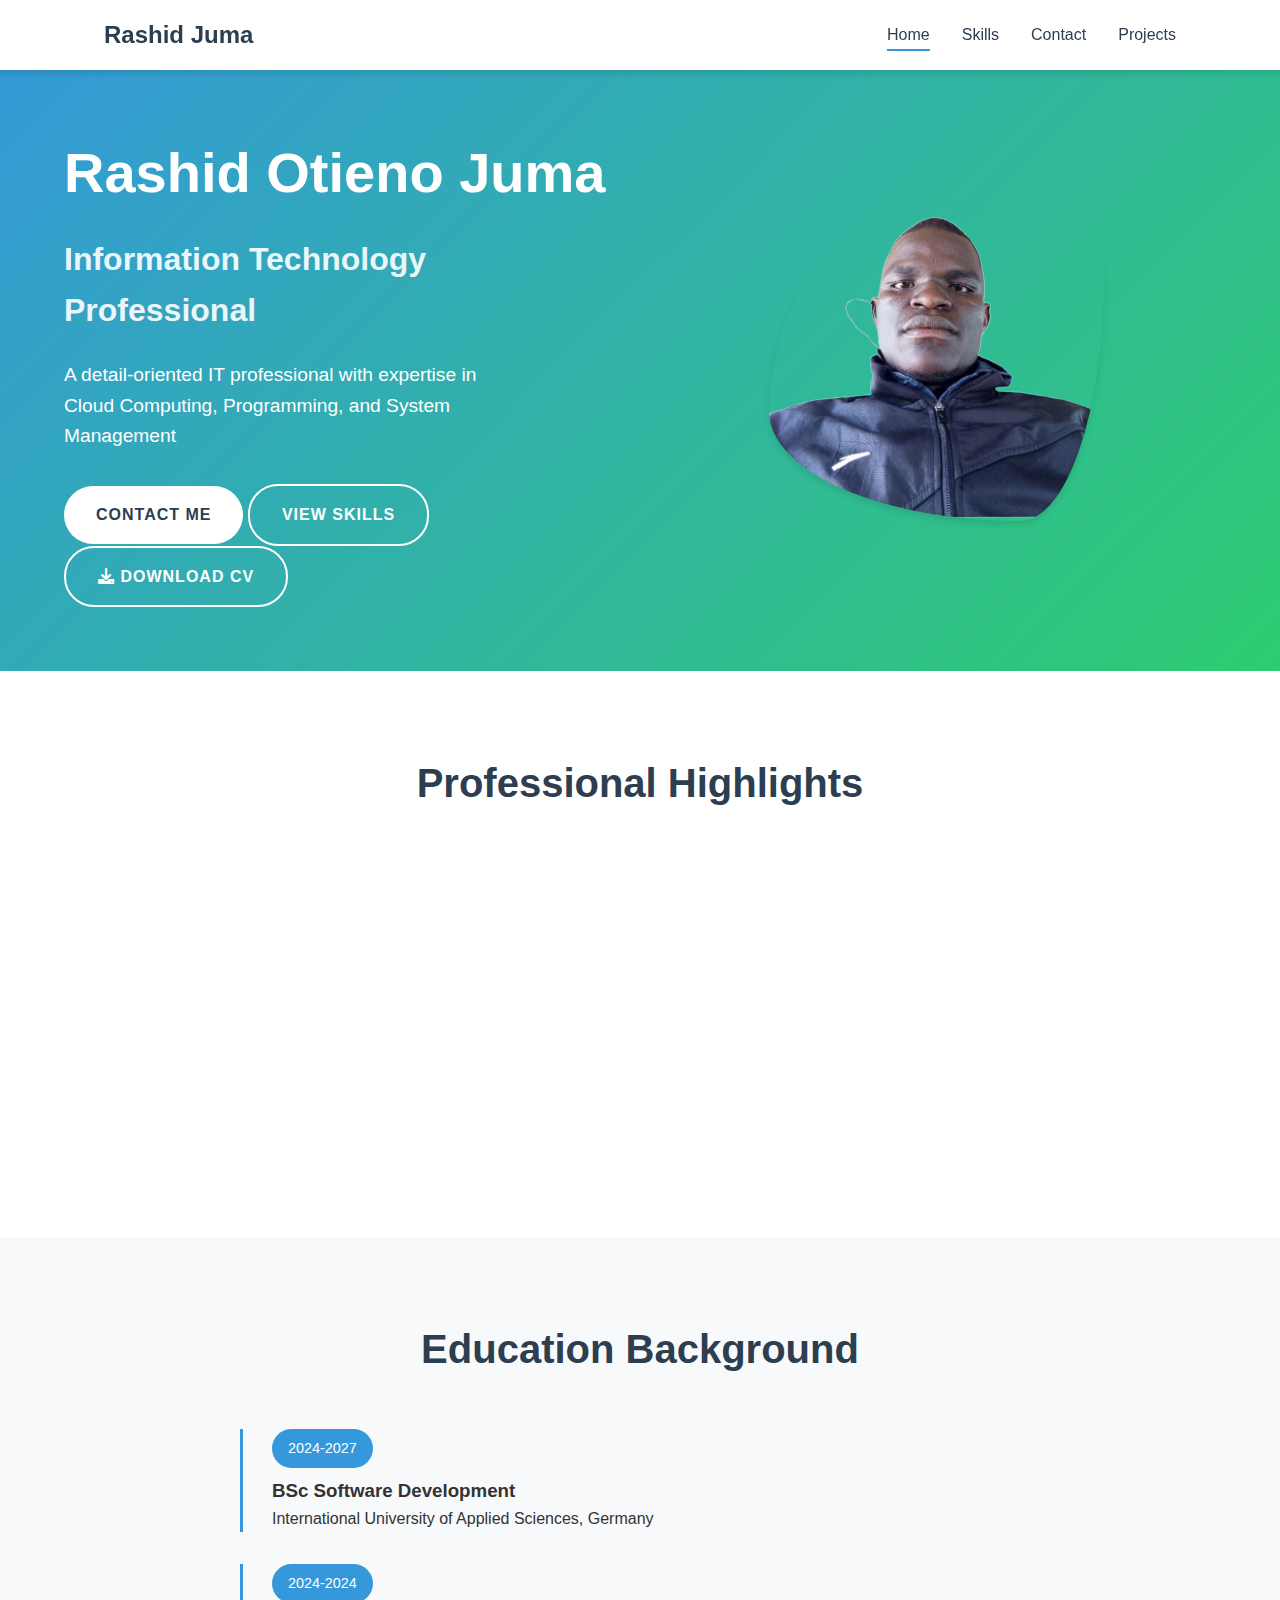
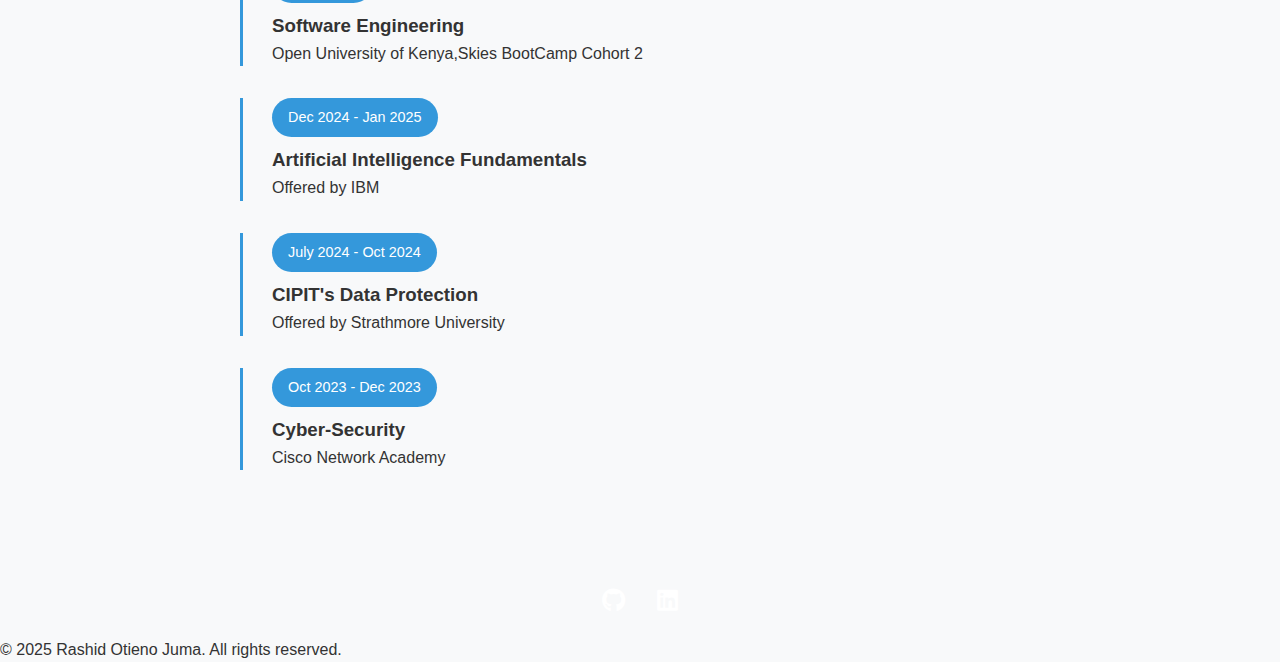
<file: index.html>
<!DOCTYPE html>
<html lang="en">
<head>
    <meta charset="UTF-8">
    <meta name="viewport" content="width=device-width, initial-scale=1.0">
    <title>Rashid Otieno Juma - Portfolio</title>
    <link rel="icon" href="images/fav.png" type="images/fav.png">
    <link rel="stylesheet" href="styles/style.css">
    <link rel="stylesheet" href="https://cdnjs.cloudflare.com/ajax/libs/font-awesome/6.0.0-beta3/css/all.min.css">
</head>
<body>
    <header>
        <nav>
            <div class="logo">Rashid Juma</div>
            <ul class="nav-links">
                <li><a href="index.html" class="active">Home</a></li>
                <li><a href="skills.html">Skills</a></li>
                <li><a href="contact.html">Contact</a></li>
                <li><a href="projects.html">Projects</a></li>
            </ul>
            <div class="burger">
                <div class="line1"></div>
                <div class="line2"></div>
                <div class="line3"></div>
            </div>
        </nav>
    </header>

    <section class="hero">
        <div class="hero-content">
            <h1>Rashid Otieno Juma</h1>
            <h2>Information Technology Professional</h2>
            <p>A detail-oriented IT professional with expertise in Cloud Computing, Programming, and System Management</p>
            <div class="cta-buttons">
                <a href="contact.html" class="btn primary-btn">Contact Me</a>
                <a href="skills.html" class="btn secondary-btn">View Skills</a>
                <a href="https://raw.githubusercontent.com/RashidJuma198/Resume/main/Rashid%20Otieno%20Juma%20cv%20(2).pdf" download class="btn secondary-btn">
                    <i class="fas fa-download"></i> Download CV
                </a>
            </div>
        </div>
        <div class="hero-image">
            <img src="images/rashpic.png" alt="Rashid Otieno Juma">
        </div>
    </section>

    <section class="highlights">
        <h2>Professional Highlights</h2>
        <div class="highlight-cards">
            <div class="card">
                <i class="fas fa-laptop-code"></i>
                <h3>Technical Expertise</h3>
                <p>Proficient in Python, C, C++, PHP, JavaScript, Cloud Computing, and Database Management</p>
            </div>
            <div class="card">
                <i class="fas fa-graduation-cap"></i>
                <h3>Education</h3>
                <p>BSc in Software Development at International University of Applied Sciences in Germany</p>
            </div>
            <div class="card">
                <i class="fas fa-certificate"></i>
                <h3>Certifications</h3>
                <p>AWS re/Start, Cyber-Security, Artificial Intelligence Fundamentals, and more</p>
            </div>
            <div class="card">
                <i class="fas fa-users"></i>
                <h3>Professional Experience</h3>
                <p>Attaché at Kenya Marine and Fisheries Research Institute (KMFRI)</p>
            </div>
        </div>
    </section>

    <section class="education">
        <h2>Education Background</h2>
        <div class="timeline">
            <div class="timeline-item">
                <span class="date">2024-2027</span>
                <h3>BSc Software Development</h3>
                <p>International University of Applied Sciences, Germany</p>
            </div>
            <div class="timeline">
                <div class="timeline-item">
                    <span class="date">2024-2024</span>
                    <h3>Software Engineering</h3>
                    <p>Open University of Kenya,Skies BootCamp Cohort 2</p>
                </div>
            <div class="timeline-item">
                <span class="date">Dec 2024 - Jan 2025</span>
                <h3>Artificial Intelligence Fundamentals</h3>
                <p>Offered by IBM</p>
            </div>
            <div class="timeline-item">
                <span class="date">July 2024 - Oct 2024</span>
                <h3>CIPIT's Data Protection</h3>
                <p>Offered by Strathmore University</p>
            </div>
            <div class="timeline-item">
                <span class="date">Oct 2023 - Dec 2023</span>
                <h3>Cyber-Security</h3>
                <p>Cisco Network Academy</p>
            </div>
        </div>
    </section>

    <footer>
        <div class="social-links">
            <a href="https://github.com/RashidJuma198" target="_blank"><i class="fab fa-github"></i></a>
            <a href="https://linkedin.com/in/rashid-juma-963497194" target="_blank"><i class="fab fa-linkedin"></i></a>
        </div>
        <p>&copy; 2025  Rashid Otieno Juma. All rights reserved.</p>
    </footer>

    <script src="js/script.js"></script>
</body>
</html>
</file>
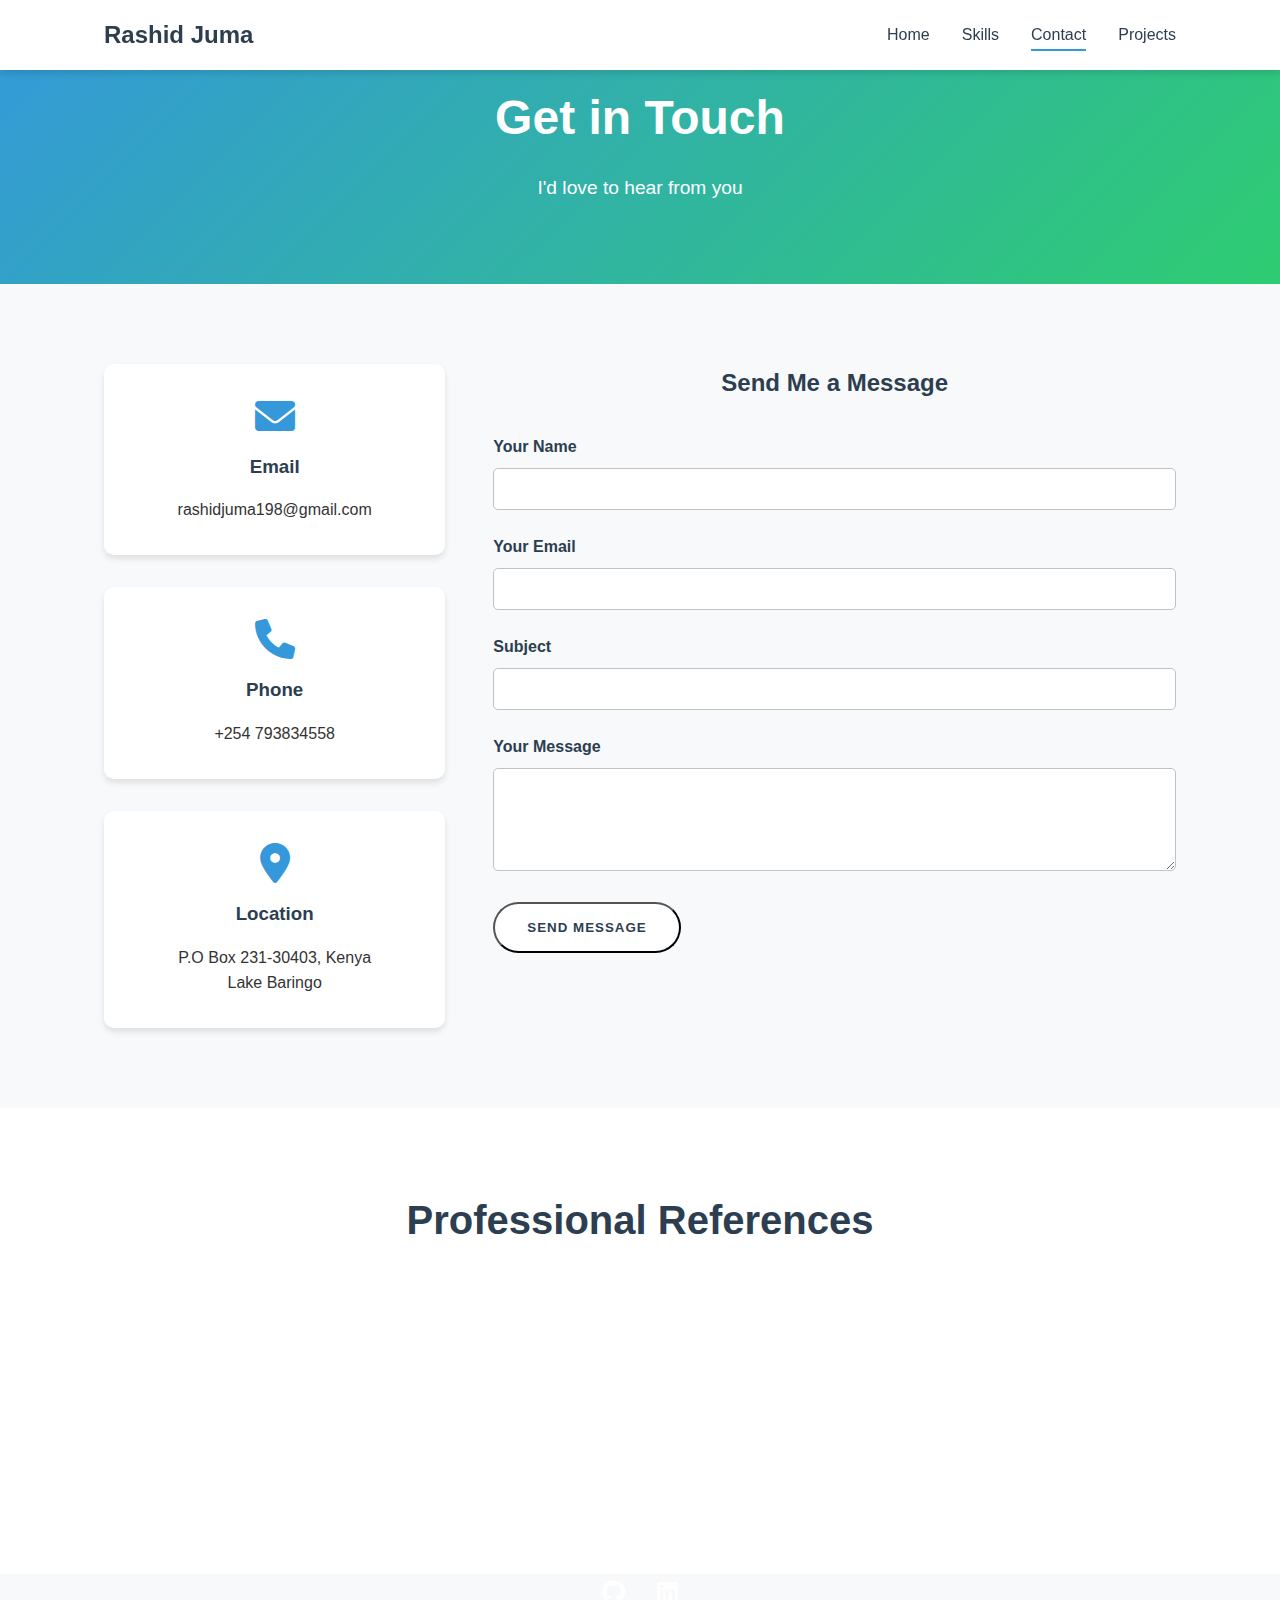
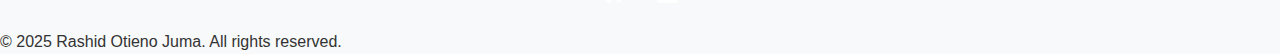
<file: contact.html>
<!DOCTYPE html>
<html lang="en">
<head>
    <meta charset="UTF-8">
    <meta name="viewport" content="width=device-width, initial-scale=1.0">
    <title>Rashid Otieno Juma - Contact</title>
    <link rel="icon" href="images/fav.png" type="images/fav.png">
    <link rel="stylesheet" href="styles/style.css">
    <link rel="stylesheet" href="https://cdnjs.cloudflare.com/ajax/libs/font-awesome/6.0.0-beta3/css/all.min.css">
</head>
<body>
    <header>
        <nav>
            <div class="logo">Rashid Juma</div>
            <ul class="nav-links">
                <li><a href="index.html">Home</a></li>
                <li><a href="skills.html">Skills</a></li>
                <li><a href="contact.html" class="active">Contact</a></li>
                <li><a href="projects.html">Projects</a></li>
            </ul>
            <div class="burger">
                <div class="line1"></div>
                <div class="line2"></div>
                <div class="line3"></div>
            </div>
        </nav>
    </header>

    <section class="page-header">
        <h1>Get in Touch</h1>
        <p>I'd love to hear from you</p>
    </section>

    <section class="contact-container">
        <div class="contact-info">
            <div class="contact-card">
                <i class="fas fa-envelope"></i>
                <h3>Email</h3>
                <p>rashidjuma198@gmail.com</p>
            </div>
            <div class="contact-card">
                <i class="fas fa-phone"></i>
                <h3>Phone</h3>
                <p>+254 793834558</p>
            </div>
            <div class="contact-card">
                <i class="fas fa-map-marker-alt"></i>
                <h3>Location</h3>
                <p>P.O Box 231-30403, Kenya</p>
                <p>Lake Baringo</p>
            </div>
        </div>

        <div class="contact-form">
            <h2>Send Me a Message</h2>
            <form action="https://formspree.io/f/xpwppjzp" method="POST" id="contactForm">
                <div class="form-group">
                    <label for="name">Your Name</label>
                    <input type="text" id="name" name="name" required>
                </div>
                <div class="form-group">
                    <label for="email">Your Email</label>
                    <input type="email" id="email" name="email" required>
                </div>
                <div class="form-group">
                    <label for="subject">Subject</label>
                    <input type="text" id="subject" name="subject" required>
                </div>
                <div class="form-group">
                    <label for="message">Your Message</label>
                    <textarea id="message" name="message" rows="5" required></textarea>
                </div>
                <button type="submit" class="btn primary-btn">Send Message</button>
            </form>
            <div id="formStatus"></div>
        </div>
    </section>

    <section class="references">
        <h2>Professional References</h2>
        <div class="reference-cards">
            <div class="reference-card">
                <h3>Mr. Benjamin Wanyama</h3>
                <p>Senior Lecturer In Software Development</p>
                <p>Emobilis Technology Training Institute</p>
                <!-- <p><i class="fas fa-phone"></i> +254 714 359 957</p>
                <p><i class="fas fa-envelope"></i> kingwanyama01@gmail.com</p> -->
            </div>
            <div class="reference-card">
                <h3>Mr. Anthony Nzuki</h3>
                <p>2X AWS Certified | AWS Cloud Technology Trainer</p>
                <p>Emobilis Technology Training Institute</p>
                <!-- <p><i class="fas fa-phone"></i> +254 703 857 404</p>
                <p><i class="fas fa-envelope"></i> anthony.nzuki@aws.ajiraemobilis.org</p> -->
            </div>
            <div class="reference-card">
                <h3>Dr. Cyprian Odoli</h3>
                <p>Station Coordinator, Kenya Marine and Fisheries Research Institute (KMFRI)</p>
                <p>Baringo Station</p>
                <!-- <p><i class="fas fa-phone"></i> +254 703 825 872</p>
                <p><i class="fas fa-envelope"></i> cogombe@yahoo.com</p> -->
            </div>
        </div>
    </section>

    <footer>
        <div class="social-links">
            <a href="https://github.com/RashidJuma198" target="_blank"><i class="fab fa-github"></i></a>
            <a href="https://linkedin.com/in/rashid-juma-963497194" target="_blank"><i class="fab fa-linkedin"></i></a>
        </div>
        <p>&copy; 2025 Rashid Otieno Juma. All rights reserved.</p>
    </footer>

    <script src="js/script.js"></script>
    <script>
        document.getElementById('contactForm').addEventListener('submit', function(e) {
            e.preventDefault();
            
            const name = document.getElementById('name').value;
            const email = document.getElementById('email').value;
            const subject = document.getElementById('subject').value;
            const message = document.getElementById('message').value;
            
            if (!name || !email || !subject || !message) {
                showFormStatus('error', 'Please fill in all fields');
                return;
            }
            
            // Submit form using fetch API
            fetch('https://formspree.io/f/xpwppjzp', {
                method: 'POST',
                headers: {
                    'Accept': 'application/json',
                    'Content-Type': 'application/json',
                },
                body: JSON.stringify({
                    name: name,
                    email: email,
                    subject: subject,
                    message: message
                })
            })
            .then(response => {
                if (response.ok) {
                    showFormStatus('success', 'Message sent successfully!');
                    document.getElementById('contactForm').reset();
                } else {
                    throw new Error('Error sending message');
                }
            })
            .catch(error => {
                showFormStatus('error', 'Error sending message. Please try again later.');
                console.error('Error sending email:', error);
            });
        });
        
        function showFormStatus(type, message) {
            const statusElement = document.getElementById('formStatus');
            statusElement.classList.remove('success', 'error');
            statusElement.classList.add(type);
            statusElement.textContent = message;
            statusElement.style.display = 'block';
            
            setTimeout(() => {
                statusElement.style.display = 'none';
            }, 5000);
        }
    </script>
</body>
</html>
</file>
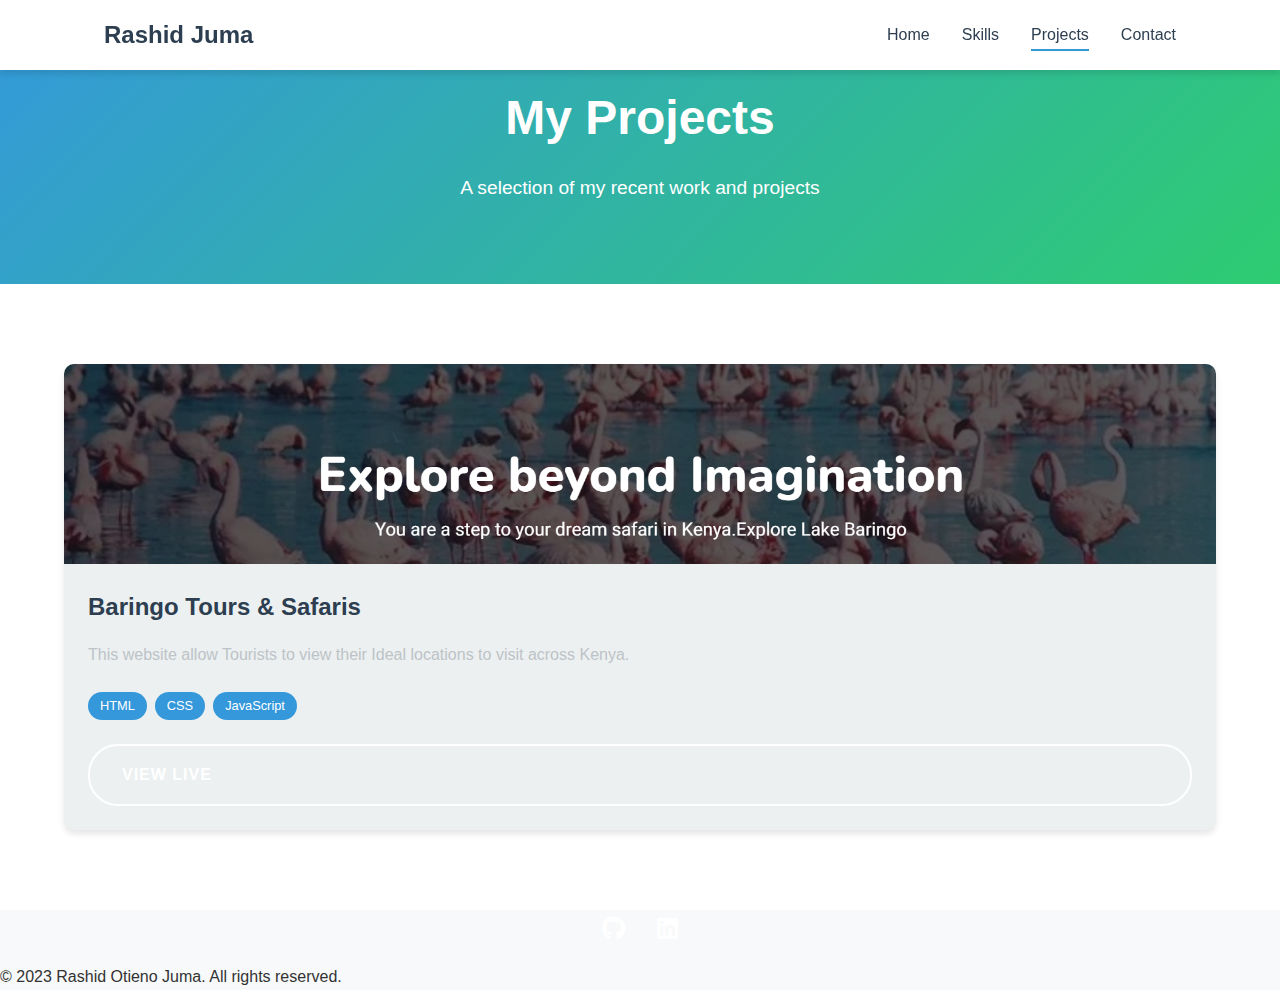
<file: projects.html>
<!DOCTYPE html>
<html lang="en">
<head>
    <meta charset="UTF-8">
    <meta name="viewport" content="width=device-width, initial-scale=1.0">
    <title>Rashid Otieno Juma - Projects</title>
    <link rel="icon" href="images/fav.png" type="images/fav.png">
    <link rel="stylesheet" href="styles/style.css">
    <link rel="stylesheet" href="https://cdnjs.cloudflare.com/ajax/libs/font-awesome/6.0.0-beta3/css/all.min.css">
</head>
<body>
    <header>
        <nav>
            <div class="logo">Rashid Juma</div>
            <ul class="nav-links">
                <li><a href="index.html">Home</a></li>
                <li><a href="skills.html">Skills</a></li>
                <li><a href="projects.html" class="active">Projects</a></li>
                <li><a href="contact.html">Contact</a></li>
            </ul>
            <div class="burger">
                <div class="line1"></div>
                <div class="line2"></div>
                <div class="line3"></div>
            </div>
        </nav>
    </header>

    <section class="page-header">
        <h1>My Projects</h1>
        <p>A selection of my recent work and projects</p>
    </section>

    <section class="projects-container">
        <div class="project-grid">
            <!-- Project 1 -->
            <div class="project-card">
                <div class="project-image">
                    <img src="images/baringo.png" alt="Project placeholder">
                </div>
                <div class="project-content">
                    <h2>Baringo Tours & Safaris</h2>
                    <p>This website allow Tourists to view their Ideal locations to visit across Kenya.</p>
                    <div class="project-tech">
                        <span>HTML</span>
                        <span>CSS</span>
                        <span>JavaScript</span>
                    </div>
                    <div class="project-links">
                        <a href="https://baringotours.com/" class="btn secondary-btn" target="_blank">View Live</a>
                        <!-- <a href="#" class="btn secondary-btn" target="_blank">Live Demo</a> -->
                    </div>
                </div>
            </div>

            <!-- Project 2 -->
            <!-- <div class="project-card">
                <div class="project-image">
                    <img src="images/#" alt="Project placeholder">
                </div>
                <div class="project-content">
                    <h2>Project Title 2</h2>
                    <p>Brief description of the second project. This could include technologies used, challenges overcome, and the impact of the project.</p>
                    <div class="project-tech">
                        <span>Python</span>
                        <span>Django</span>
                        <span>SQL</span>
                    </div> -->
                    <!-- <div class="project-links">
                        <a href="#" class="btn secondary-btn" target="_blank">View Code</a>
                        <a href="#" class="btn secondary-btn" target="_blank">Live Demo</a>
                    </div> -->
                </div>
            </div>

            <!-- Project 3 -->
            <!-- <div class="project-card">
                <div class="project-image">
                    <img src="assets/images/project-placeholder.jpg" alt="Project placeholder">
                </div>
                <div class="project-content">
                    <h2>Project Title 3</h2>
                    <p>Brief description of the third project. This could include technologies used, challenges overcome, and the impact of the project.</p>
                    <div class="project-tech">
                        <span>React</span>
                        <span>Node.js</span>
                        <span>MongoDB</span>
                    </div>
                    <div class="project-links">
                        <a href="#" class="btn secondary-btn" target="_blank">View Code</a>
                        <a href="#" class="btn secondary-btn" target="_blank">Live Demo</a>
                    </div>
                </div>
            </div> -->
        </div>
    </section>

    <footer>
        <div class="social-links">
            <a href="https://github.com/RashidJuma198" target="_blank"><i class="fab fa-github"></i></a>
            <a href="https://linkedin.com/in/rashid-juma-963497194" target="_blank"><i class="fab fa-linkedin"></i></a>
        </div>
        <p>&copy; 2023 Rashid Otieno Juma. All rights reserved.</p>
    </footer>

    <script src="js/script.js"></script>
</body>
</html>
</file>
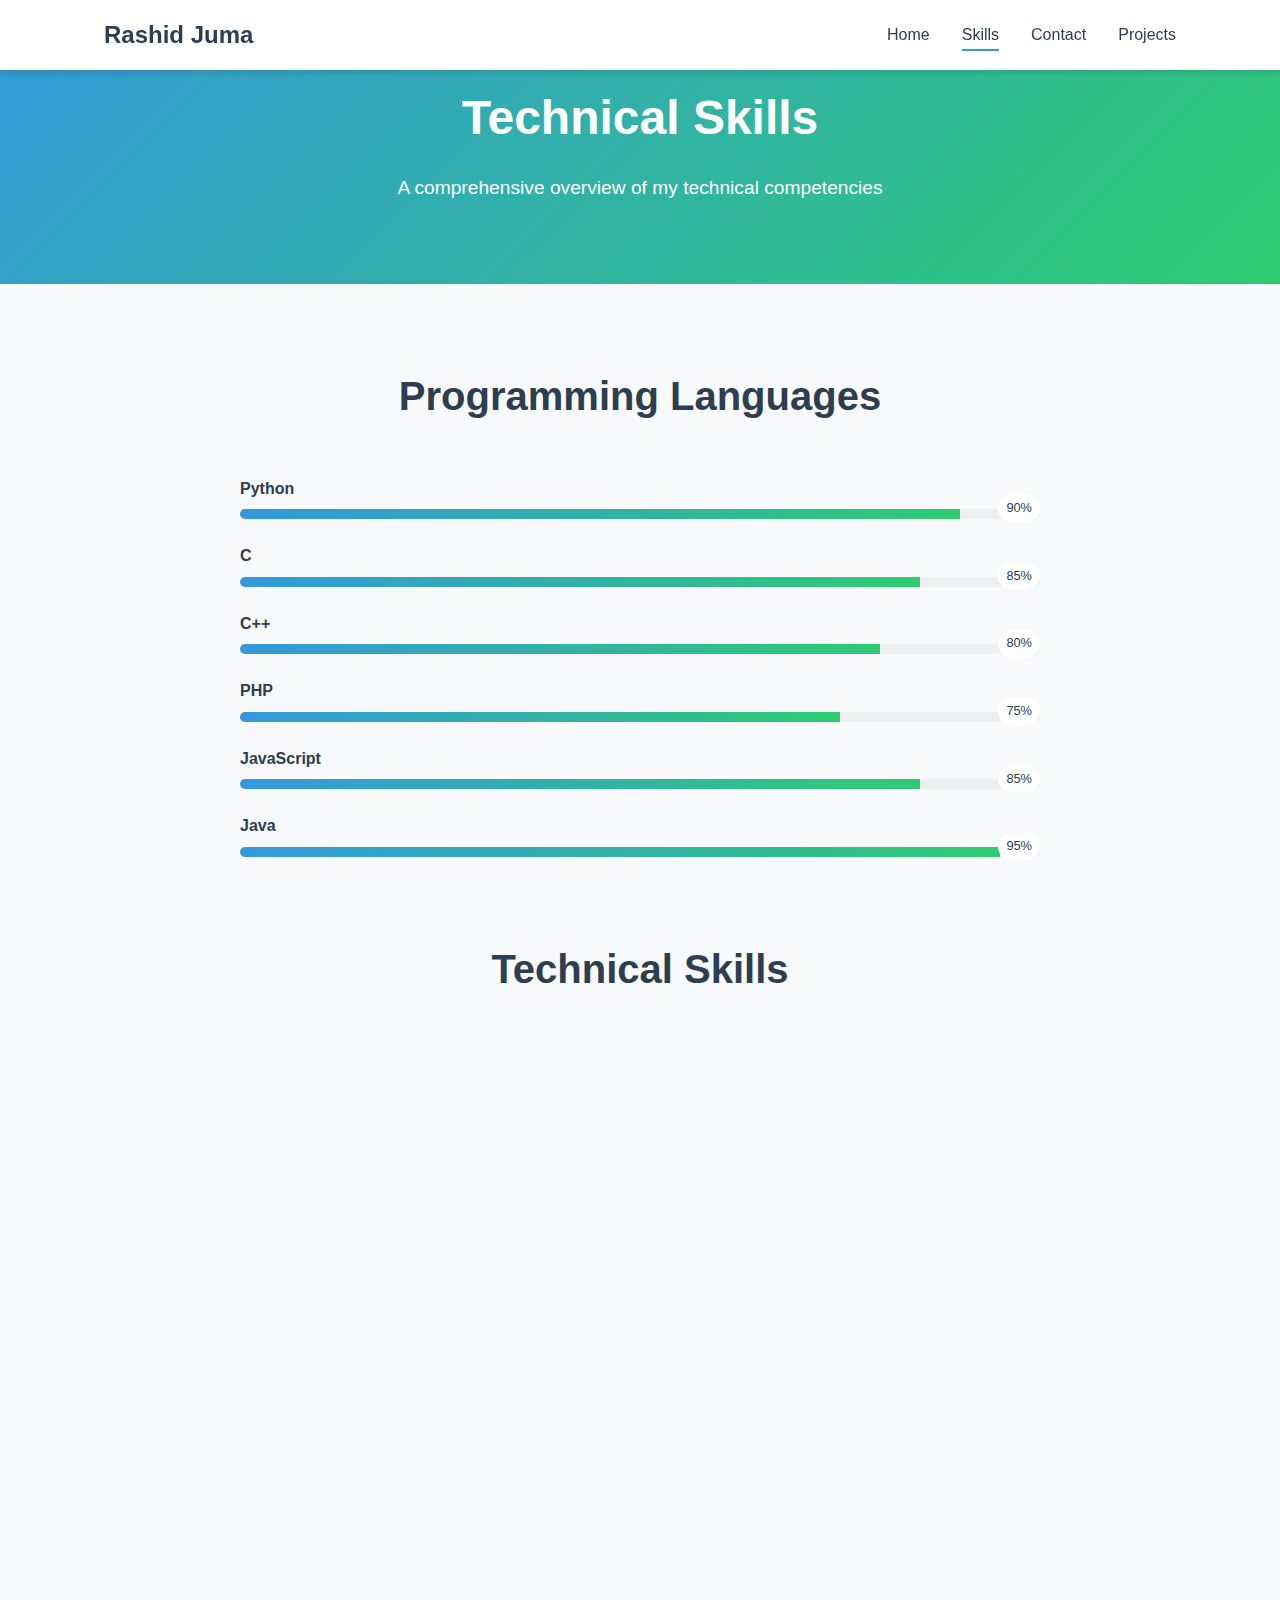
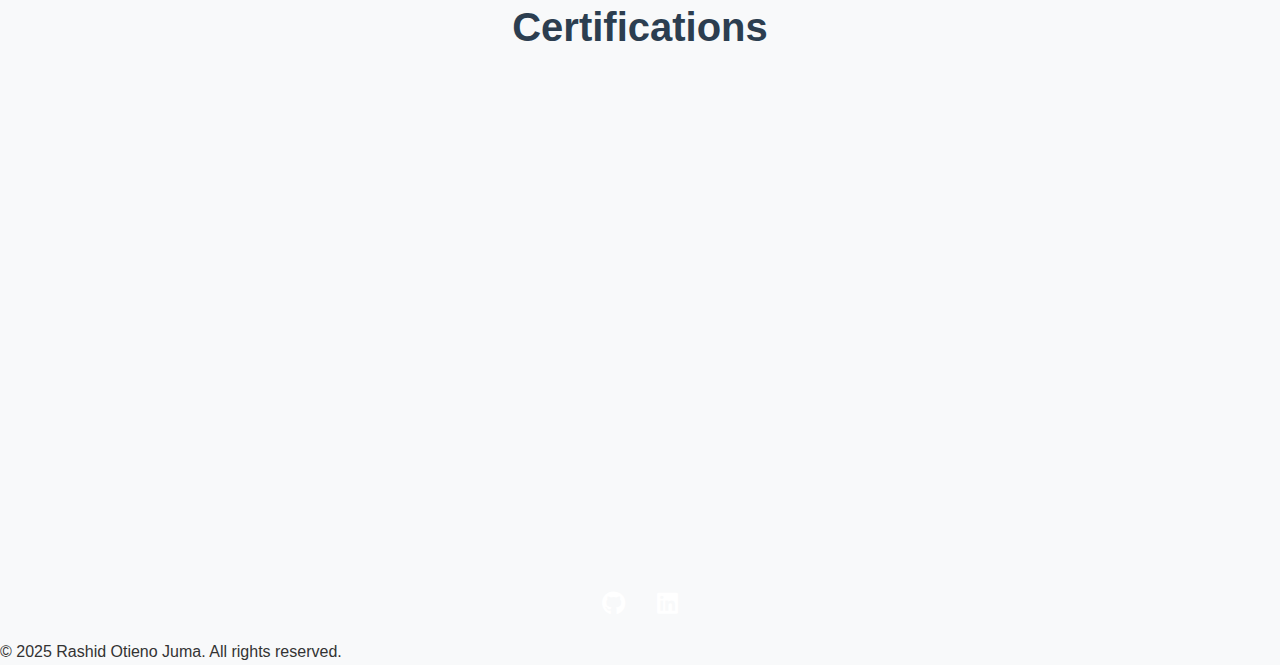
<file: skills.html>
<!DOCTYPE html>
<html lang="en">
<head>
    <meta charset="UTF-8">
    <meta name="viewport" content="width=device-width, initial-scale=1.0">
    <title>Rashid Otieno Juma - Skills</title>
    <link rel="icon" href="images/fav.png" type="images/fav.png">
    <link rel="stylesheet" href="styles/style.css">
    <link rel="stylesheet" href="https://cdnjs.cloudflare.com/ajax/libs/font-awesome/6.0.0-beta3/css/all.min.css">
</head>
<body>
    <header>
        <nav>
            <div class="logo">Rashid Juma</div>
            <ul class="nav-links">
                <li><a href="index.html">Home</a></li>
                <li><a href="skills.html" class="active">Skills</a></li>
                <li><a href="contact.html">Contact</a></li>
                <li><a href="projects.html">Projects</a></li>
            </ul>
            <div class="burger">
                <div class="line1"></div>
                <div class="line2"></div>
                <div class="line3"></div>
            </div>
        </nav>
    </header>

    <section class="page-header">
        <h1>Technical Skills</h1>
        <p>A comprehensive overview of my technical competencies</p>
    </section>

    <section class="skills-container">
        <div class="skill-category">
            <h2>Programming Languages</h2>
            <div class="skill-bars">
                <div class="skill-item">
                    <span class="skill-name">Python</span>
                    <div class="skill-bar">
                        <div class="skill-level" style="width: 90%"></div>
                    </div>
                    <span class="skill-percent">90%</span>
                </div>
                <div class="skill-item">
                    <span class="skill-name">C</span>
                    <div class="skill-bar">
                        <div class="skill-level" style="width: 85%"></div>
                    </div>
                    <span class="skill-percent">85%</span>
                </div>
                <div class="skill-item">
                    <span class="skill-name">C++</span>
                    <div class="skill-bar">
                        <div class="skill-level" style="width: 80%"></div>
                    </div>
                    <span class="skill-percent">80%</span>
                </div>
                <div class="skill-item">
                    <span class="skill-name">PHP</span>
                    <div class="skill-bar">
                        <div class="skill-level" style="width: 75%"></div>
                    </div>
                    <span class="skill-percent">75%</span>
                </div>
                <div class="skill-item">
                    <span class="skill-name">JavaScript</span>
                    <div class="skill-bar">
                        <div class="skill-level" style="width: 85%"></div>
                    </div>
                    <span class="skill-percent">85%</span>
                </div>
                <div class="skill-item">
                    <span class="skill-name">Java</span>
                    <div class="skill-bar">
                        <div class="skill-level" style="width: 95%"></div>
                    </div>
                    <span class="skill-percent">95%</span>
                </div>
            </div>
        </div>

        <div class="skill-category">
            <h2>Technical Skills</h2>
            <div class="skill-grid">
                <div class="skill-card">
                    <i class="fas fa-cloud"></i>
                    <h3>Cloud Computing</h3>
                    <p>Experience with AWS and cloud infrastructure management</p>
                </div>
                <div class="skill-card">
                    <i class="fas fa-database"></i>
                    <h3>Database Management</h3>
                    <p>Proficient in SQL and database administration</p>
                </div>
                <div class="skill-card">
                    <i class="fas fa-server"></i>
                    <h3>Linux Server Management</h3>
                    <p>Skilled in Linux system administration and server configuration</p>
                </div>
                <div class="skill-card">
                    <i class="fas fa-network-wired"></i>
                    <h3>Network Management</h3>
                    <p>Experience with network configuration and security</p>
                </div>
                <div class="skill-card">
                    <i class="fas fa-shield-alt"></i>
                    <h3>Cyber Security</h3>
                    <p>Certified in Cyber-Security from Cisco Network Academy</p>
                </div>
                <div class="skill-card">
                    <i class="fas fa-hdd"></i>
                    <h3>Hardware Management</h3>
                    <p>Proficient in computer hardware installation and troubleshooting</p>
                </div>
            </div>
        </div>

        <div class="skill-category">
            <h2>Certifications</h2>
            <div class="certifications">
                <div class="certification-card">
                    <img src="images/aws.png" alt="AWS re/Start Certification">
                    <h3>AWS re/Start</h3>
                    <p>Certified in AWS Cloud Computing Practitioner</p>
                    <a href="https://www.credly.com/badges/7a657745-3b80-460b-a901-b26eaf4affd6/linked_in?t=s6j2ov" target="_blank">View Credential</a>
                </div>
                <div class="certification-card">
                    <img src="images/ethical.png" alt="Cisco Cyber-Security Certification">
                    <h3>Cyber-Security</h3>
                    <p>Certified by Cisco Network Academy</p>
                    <a href="https://www.credly.com/badges/1e6aa844-e005-4325-b81a-f4701fac2925/linked_in_profile" target="_blank">View Credential</a>
                </div>
                <div class="certification-card">
                    <img src="images/ibm.png" alt="IBM AI Certification">
                    <h3>Artificial Intelligence Fundamentals</h3>
                    <p>Certified by IBM</p>
                    <a href="https://www.credly.com/badges/097fb2f7-c62d-48c0-b7e3-887fc1d60eb8/public_url" target="_blank">View Credential</a>
                </div>
            </div>
        </div>
    </section>

    <footer>
        <div class="social-links">
            <a href="https://github.com/RashidJuma198" target="_blank"><i class="fab fa-github"></i></a>
            <a href="https://linkedin.com/in/rashid-juma-963497194" target="_blank"><i class="fab fa-linkedin"></i></a>
        </div>
        <p>&copy; 2025 Rashid Otieno Juma. All rights reserved.</p>
    </footer>

    <script src="js/script.js"></script>
</body>
</html>
</file>
<file: styles/style.css>
/* Base Styles */
:root {
    --primary-color: #3498db;
    --secondary-color: #2ecc71;
    --dark-color: #2c3e50;
    --light-color: #ecf0f1;
    --gray-color: #bdc3c7;
    --white-color: #ffffff;
    --shadow: 0 4px 6px rgba(0, 0, 0, 0.1);
    --transition: all 0.3s ease;
}

* {
    margin: 0;
    padding: 0;
    box-sizing: border-box;
}

body {
    font-family: 'Segoe UI', Tahoma, Geneva, Verdana, sans-serif;
    line-height: 1.6;
    color: #333;
    background-color: #f8f9fa;
}

a {
    text-decoration: none;
    color: var(--primary-color);
    transition: var(--transition);
}

a:hover {
    color: var(--secondary-color);
}

ul {
    list-style: none;
}

img {
    max-width: 100%;
}

/* Header & Navigation */
header {
    background-color: var(--white-color);
    box-shadow: var(--shadow);
    position: fixed;
    width: 100%;
    top: 0;
    z-index: 1000;
}

nav {
    display: flex;
    justify-content: space-between;
    align-items: center;
    padding: 1rem 5%;
    max-width: 1200px;
    margin: 0 auto;
}

.logo {
    font-size: 1.5rem;
    font-weight: 700;
    color: var(--dark-color);
}

.nav-links {
    display: flex;
}

.nav-links li {
    margin-left: 2rem;
}

.nav-links a {
    color: var(--dark-color);
    font-weight: 500;
    padding: 0.5rem 0;
    position: relative;
}

.nav-links a::after {
    content: '';
    position: absolute;
    width: 0;
    height: 2px;
    bottom: 0;
    left: 0;
    background-color: var(--primary-color);
    transition: var(--transition);
}

.nav-links a:hover::after,
.nav-links a.active::after {
    width: 100%;
}

.burger {
    display: none;
    cursor: pointer;
}

.burger div {
    width: 25px;
    height: 3px;
    background-color: var(--dark-color);
    margin: 5px;
    transition: var(--transition);
}

/* Hero Section */
.hero {
    display: flex;
    align-items: center;
    justify-content: space-between;
    padding: 8rem 5% 4rem;
    background: linear-gradient(135deg, var(--primary-color), var(--secondary-color));
    color: var(--white-color);
    min-height: 60vh;
}

.hero-content {
    flex: 1;
    padding-right: 2rem;
}

.hero h1 {
    font-size: 3.5rem;
    margin-bottom: 1rem;
}

.hero h2 {
    font-size: 2rem;
    margin-bottom: 1.5rem;
    opacity: 0.9;
}

.hero p {
    font-size: 1.2rem;
    margin-bottom: 2rem;
    max-width: 80%;
}

.hero-image {
    flex: 1;
    text-align: center;
}

.hero-image img {
    max-width: 350px;
    border-radius: 49% 51% 25% 75% / 65% 22% 78% 35% ;
    box-shadow: var(--shadow);
}

/* Buttons */
.btn {
    display: inline-block;
    padding: 1rem 2rem;
    border-radius: 30px;
    font-weight: 600;
    cursor: pointer;
    transition: var(--transition);
    text-transform: uppercase;
    letter-spacing: 1px;
}

.primary-btn {
    background-color: var(--white-color);
    color: var(--dark-color);
}

.primary-btn:hover {
    background-color: var(--light-color);
    transform: translateY(-3px);
    box-shadow: 0 6px 12px rgba(0, 0, 0, 0.1);
}

.secondary-btn {
    background-color: transparent;
    color: var(--white-color);
    border: 2px solid var(--white-color);
}

.secondary-btn:hover {
    background-color: var(--white-color);
    color: var(--dark-color);
    transform: translateY(-3px);
    box-shadow: 0 6px 12px rgba(0, 0, 0, 0.1);
}

/* Highlights Section */
.highlights {
    padding: 5rem 5%;
    background-color: var(--white-color);
}

.highlights h2 {
    text-align: center;
    margin-bottom: 3rem;
    font-size: 2.5rem;
    color: var(--dark-color);
}

.highlight-cards {
    display: grid;
    grid-template-columns: repeat(auto-fit, minmax(250px, 1fr));
    gap: 2rem;
    max-width: 1200px;
    margin: 0 auto;
}

.card {
    background-color: var(--light-color);
    padding: 2rem;
    border-radius: 10px;
    box-shadow: var(--shadow);
    transition: var(--transition);
}

.card:hover {
    transform: translateY(-10px);
    box-shadow: 0 15px 30px rgba(0, 0, 0, 0.1);
}

.card i {
    font-size: 2.5rem;
    color: var(--primary-color);
    margin-bottom: 1rem;
}

.card h3 {
    margin-bottom: 1rem;
    color: var(--dark-color);
}

/* Education Section */
.education {
    padding: 5rem 5%;
    background-color: #f8f9fa;
}

.education h2 {
    text-align: center;
    margin-bottom: 3rem;
    font-size: 2.5rem;
    color: var(--dark-color);
}

.timeline {
    max-width: 800px;
    margin: 0 auto;
    position: relative;
}

.timeline-item {
    display: flex;
    flex-direction: column;
    align-items: flex-start;
    margin-bottom: 2rem;
    padding-left: 2rem;
    position: relative;
}

.timeline-item::before {
    content: '';
    position: absolute;
    left: 0;
    top: 0;
    height: 100%;
    width: 3px;
    background-color: var(--primary-color);
}

.timeline-item .date {
    background-color: var(--primary-color);
    color: var(--white-color);
    padding: 0.5rem 1rem;
    border-radius: 20px;
    font-size: 0.9rem;
    margin-bottom: 0.5rem;
}

/* Page Header */
.page-header {
    padding: 5rem 5%;
    background: linear-gradient(135deg, var(--primary-color), var(--secondary-color));
    color: var(--white-color);
    text-align: center;
}

.page-header h1 {
    font-size: 3rem;
    margin-bottom: 1rem;
}

.page-header p {
    font-size: 1.2rem;
}

/* Skills Page */
.skills-container {
    padding: 5rem 5%;
    max-width: 1200px;
    margin: 0 auto;
}

.skill-category {
    margin-bottom: 5rem;
}

.skill-category h2 {
    text-align: center;
    margin-bottom: 3rem;
    font-size: 2.5rem;
    color: var(--dark-color);
}

.skill-bars {
    max-width: 800px;
    margin: 0 auto;
}

.skill-item {
    margin-bottom: 1.5rem;
}

.skill-name {
    display: block;
    font-weight: 600;
    margin-bottom: 0.5rem;
    color: var(--dark-color);
}

.skill-bar {
    height: 10px;
    background-color: var(--light-color);
    border-radius: 5px;
    overflow: hidden;
}

.skill-level {
    height: 100%;
    background: linear-gradient(90deg, var(--primary-color), var(--secondary-color));
}

.skill-percent {
    float: right;
    margin-top: -1.5rem;
    background-color: var(--white-color);
    padding: 0.2rem 0.5rem;
    border-radius: 20px;
    font-size: 0.8rem;
    color: var(--dark-color);
}

.skill-grid {
    display: grid;
    grid-template-columns: repeat(auto-fit, minmax(300px, 1fr));
    gap: 2rem;
}

.skill-card {
    background-color: var(--white-color);
    padding: 2rem;
    border-radius: 10px;
    box-shadow: var(--shadow);
    transition: var(--transition);
    text-align: center;
}

.skill-card:hover {
    transform: translateY(-10px);
    box-shadow: 0 15px 30px rgba(0, 0, 0, 0.1);
}

.skill-card i {
    font-size: 2.5rem;
    color: var(--primary-color);
    margin-bottom: 1rem;
}

.skill-card h3 {
    margin-bottom: 1rem;
    color: var(--dark-color);
}

.certifications {
    display: grid;
    grid-template-columns: repeat(auto-fit, minmax(300px, 1fr));
    gap: 2rem;
    margin-top: 2rem;
}

.certification-card {
    background-color: var(--white-color);
    padding: 2rem;
    border-radius: 10px;
    box-shadow: var(--shadow);
    text-align: center;
    transition: var(--transition);
}

.certification-card:hover {
    transform: translateY(-10px);
    box-shadow: 0 15px 30px rgba(0, 0, 0, 0.1);
}

.certification-card img {
    max-width: 100px;
    margin-bottom: 1rem;
}

.certification-card h3 {
    margin-bottom: 0.5rem;
    color: var(--dark-color);
}

.certification-card p {
    margin-bottom: 1rem;
    color: var(--gray-color);
}

.certification-card a {
    color: var(--primary-color);
    font-weight: 600;
    display: inline-block;
}

/* Contact Page */
.contact-container {
    padding: 5rem 5%;
    display: grid;
    grid-template-columns: 1fr 2fr;
    gap: 3rem;
    max-width: 1200px;
    margin: 0 auto;
}

.contact-info {
    display: flex;
    flex-direction: column;
    gap: 2rem;
}

.contact-card {
    background-color: var(--white-color);
    padding: 2rem;
    border-radius: 10px;
    box-shadow: var(--shadow);
    display: flex;
    flex-direction: column;
    align-items: center;
    text-align: center;
    transition: var(--transition);
}

.contact-card:hover {
    transform: translateY(-10px);
    box-shadow: 0 15px 30px rgba(0, 0, 0, 0.1);
}

.contact-card i {
    font-size: 2.5rem;
    color: var(--primary-color);
    margin-bottom: 1rem;
}

.contact-card h3 {
    margin-bottom: 1rem;
    color: var(--dark-color);
}

.contact-form h2 {
    text-align: center;
    margin-bottom: 2rem;
    color: var(--dark-color);
}

.form-group {
    margin-bottom: 1.5rem;
}

.form-group label {
    display: block;
    margin-bottom: 0.5rem;
    color: var(--dark-color);
    font-weight: 600;
}

.form-group input,
.form-group textarea {
    width: 100%;
    padding: 0.8rem;
    border: 1px solid var(--gray-color);
    border-radius: 5px;
    font-family: inherit;
}

.form-group textarea {
    resize: vertical;
}

.references {
    padding: 5rem 5%;
    background-color: var(--white-color);
}

.references h2 {
    text-align: center;
    margin-bottom: 3rem;
    font-size: 2.5rem;
    color: var(--dark-color);
}

.reference-cards {
    display: grid;
    grid-template-columns: repeat(auto-fit, minmax(300px, 1fr));
    gap: 2rem;
    max-width: 1200px;
    margin: 0 auto;
}

.reference-card {
    background-color: var(--light-color);
    padding: 2rem;
    border-radius: 10px;
    box-shadow: var(--shadow);
    transition: var(--transition);
}

.reference-card:hover {
    transform: translateY(-10px);
    box-shadow: 0 15px 30px rgba(0, 0, 0, 0.1);
}

.reference-card h3 {
    color: var(--dark-color);
    margin-bottom: 0.5rem;
}

.reference-card p {
    margin-bottom: 0.5rem;
    color: var(--gray-color);
}

.footer {
    background-color: var(--dark-color);
    color: var(--white-color);
    padding: 2rem 5%;
    text-align: center;
}

.social-links {
    display: flex;
    justify-content: center;
    margin-bottom: 1rem;
}

.social-links a {
    color: var(--white-color);
    margin: 0 1rem;
    font-size: 1.5rem;
    transition: var(--transition);
}

.social-links a:hover {
    transform: translateY(-5px);
}

.footer p {
    margin-top: 1rem;
}

/* Responsive Design */
@media screen and (max-width: 992px) {
    .hero {
        flex-direction: column;
        text-align: center;
    }

    .hero-content {
        padding-right: 0;
        margin-bottom: 2rem;
    }

    .contact-container {
        grid-template-columns: 1fr;
    }

    .nav-links {
        position: absolute;
        right: 0;
        top: 70px;
        background-color: var(--white-color);
        flex-direction: column;
        align-items: center;
        width: 50%;
        transform: translateX(100%);
        transition: var(--transition);
        box-shadow: -5px 0 10px rgba(0, 0, 0, 0.1);
        height: 0;
        overflow: hidden;
    }

    .nav-links.active {
        transform: translateX(0);
        height: 100vh;
    }

    .burger {
        display: block;
    }

    .timeline-item {
        padding-left: 1rem;
    }

    .timeline-item::before {
        left: -5px;
    }

    .timeline-item .date {
        margin-left: -20px;
    }
}

@media screen and (max-width: 768px) {
    .hero h1 {
        font-size: 2.5rem;
    }

    .hero h2 {
        font-size: 1.5rem;
    }

    .nav-links li {
        margin: 1rem 0;
    }

    .contact-container {
        grid-template-columns: 1fr;
    }

    .contact-info,
    .contact-form {
        width: 100%;
    }

    .cta-buttons {
        flex-direction: column;
    }

    .cta-buttons .btn {
        margin-bottom: 1rem;
    }
}

@media screen and (max-width: 576px) {
    .hero h1 {
        font-size: 2rem;
    }

    .hero h2 {
        font-size: 1.2rem;
    }

    .hero p {
        font-size: 1rem;
    }

    .nav-links a::after {
        width: 100%;
    }

    .nav-links a:hover::after {
        width: 100%;
    }

    .timeline {
        padding-left: 1rem;
    }

    .timeline-item::before {
        left: -5px;
    }

    .timeline-item .date {
        margin-left: -20px;
    }
}

/* Form Status Messages */
#formStatus {
    margin-top: 2rem;
    padding: 1rem;
    border-radius: 5px;
    text-align: center;
    display: none;
}

#formStatus.success {
    background-color: #dff0d8;
    color: #3c763d;
    display: block;
}

#formStatus.error {
    background-color: #f2dede;
    color: #a94442;
    display: block;
}
/* Add to styles/style.css */

.projects-container {
    padding: 5rem 5%;
    background-color: var(--white-color);
}

.project-grid {
    display: grid;
    grid-template-columns: repeat(auto-fit, minmax(300px, 1fr));
    gap: 2rem;
    max-width: 1200px;
    margin: 0 auto;
}

.project-card {
    background-color: var(--light-color);
    border-radius: 10px;
    overflow: hidden;
    box-shadow: var(--shadow);
    transition: var(--transition);
}

.project-card:hover {
    transform: translateY(-10px);
    box-shadow: 0 15px 30px rgba(0, 0, 0, 0.1);
}

.project-image {
    height: 200px;
    overflow: hidden;
}

.project-image img {
    width: 100%;
    height: 100%;
    object-fit: cover;
    transition: var(--transition);
}

.project-card:hover .project-image img {
    transform: scale(1.05);
}

.project-content {
    padding: 1.5rem;
}

.project-content h2 {
    margin-bottom: 1rem;
    color: var(--dark-color);
}

.project-content p {
    margin-bottom: 1.5rem;
    color: var(--gray-color);
}

.project-tech {
    display: flex;
    flex-wrap: wrap;
    gap: 0.5rem;
    margin-bottom: 1.5rem;
}

.project-tech span {
    background-color: var(--primary-color);
    color: var(--white-color);
    padding: 0.25rem 0.75rem;
    border-radius: 20px;
    font-size: 0.8rem;
}

.project-links {
    display: flex;
    gap: 1rem;
}

.project-links a {
    flex: 1;
}

/* Add hidden class for animations */
.hidden {
    opacity: 0;
    transform: translateY(20px);
}

.visible {
    opacity: 1;
    transform: translateY(0);
    transition: opacity 0.5s ease, transform 0.5s ease;
}
</file>
